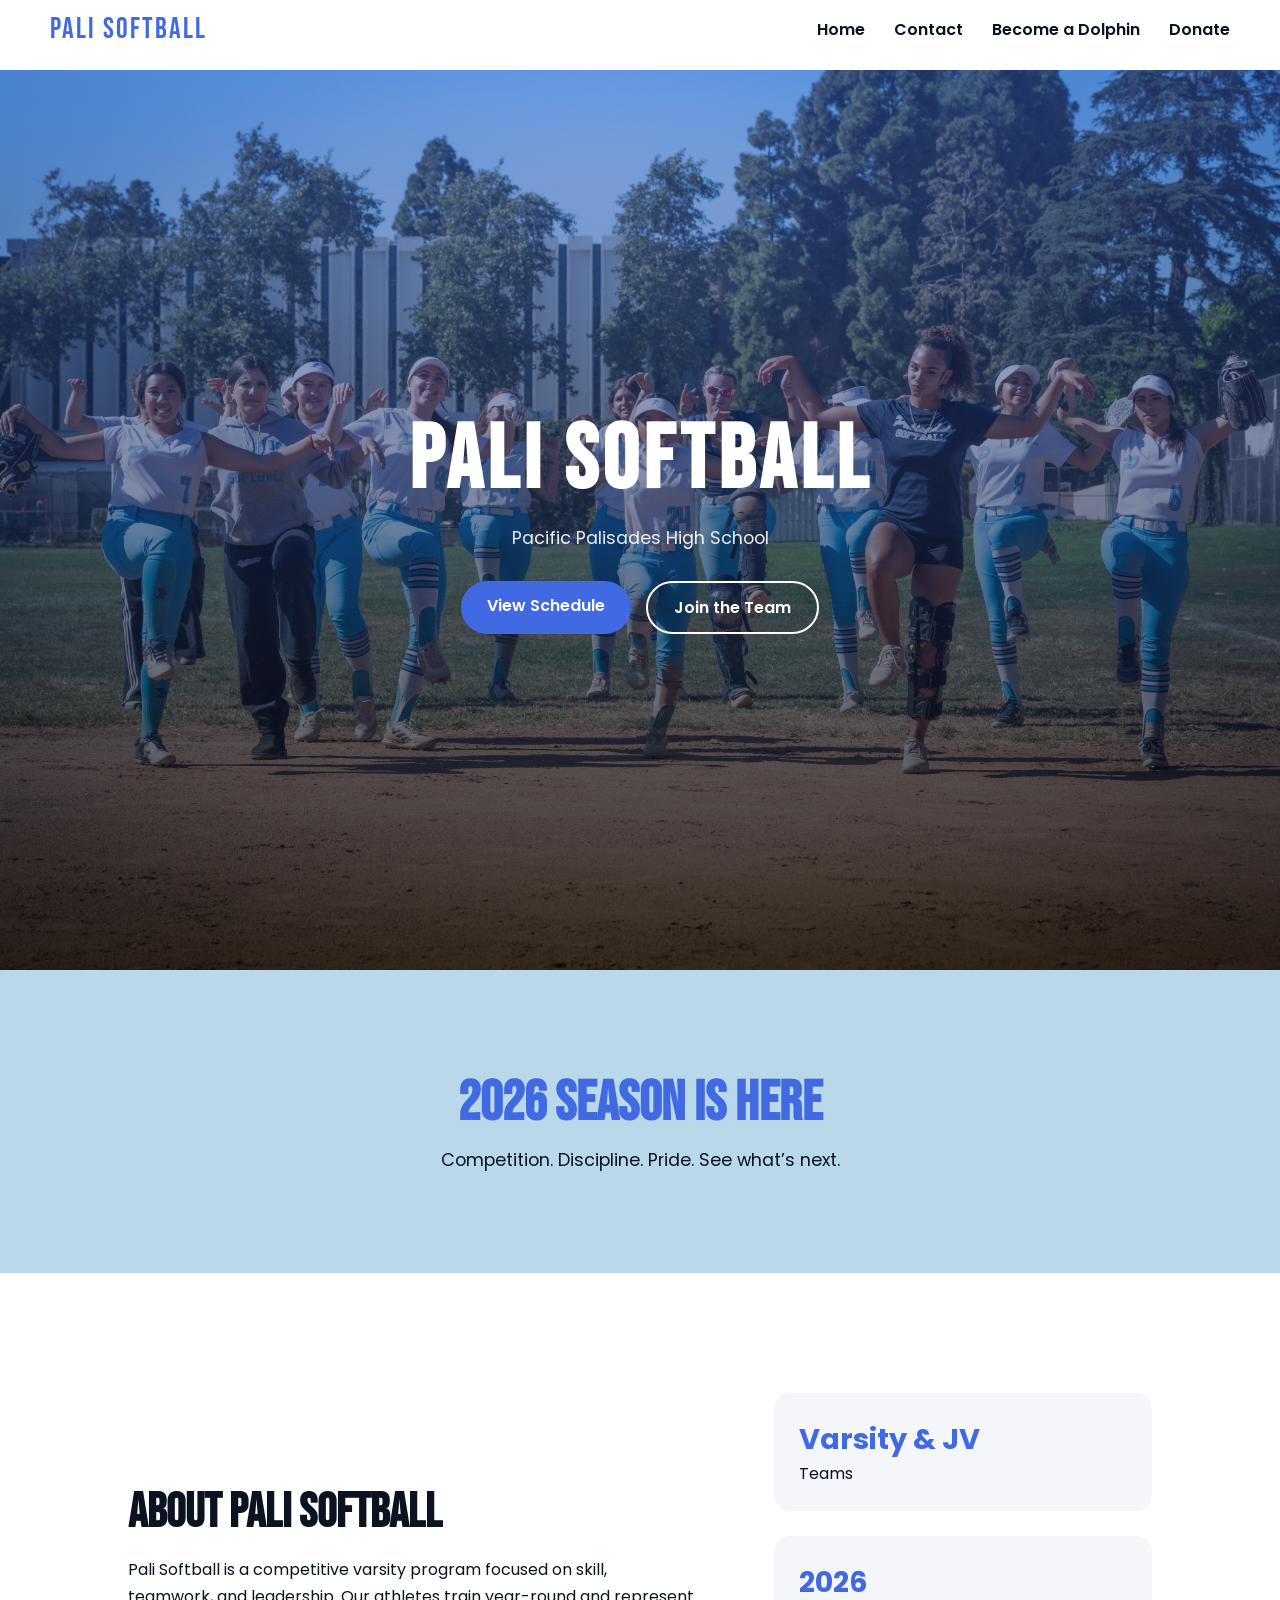
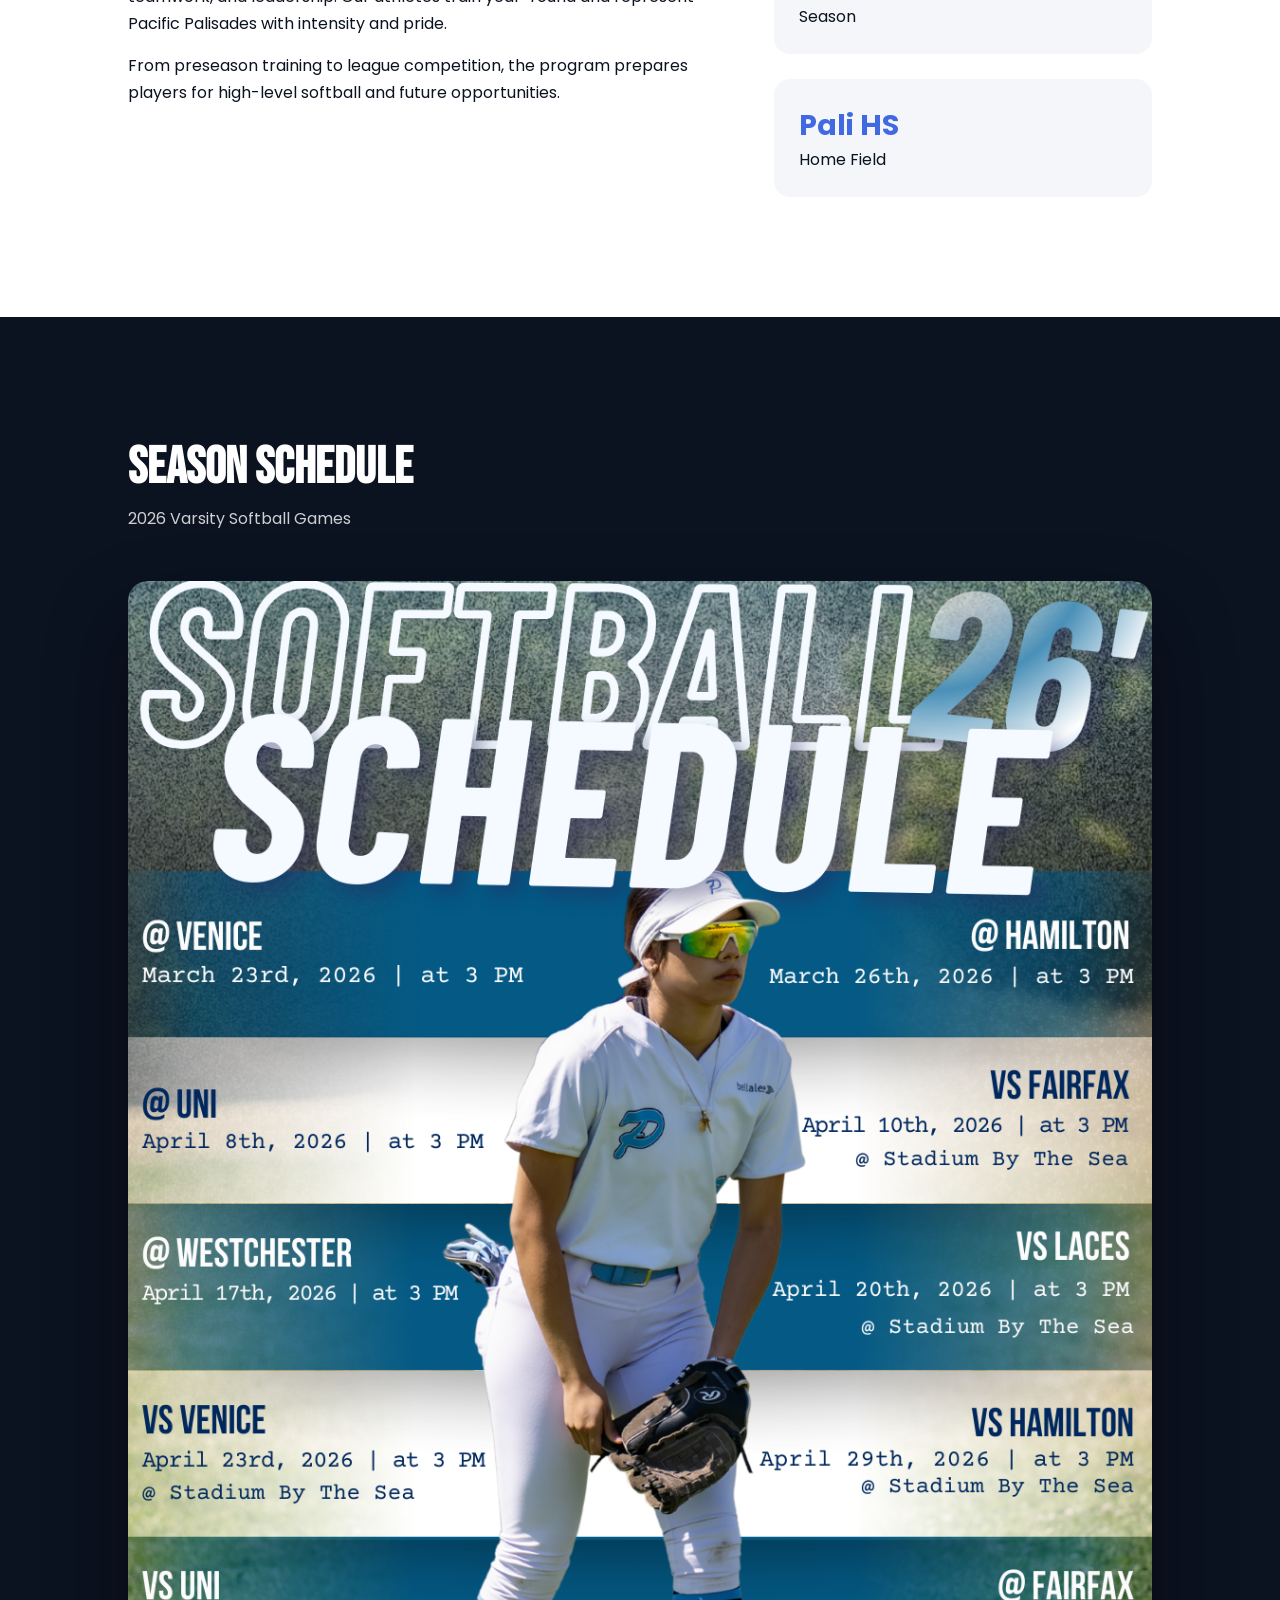
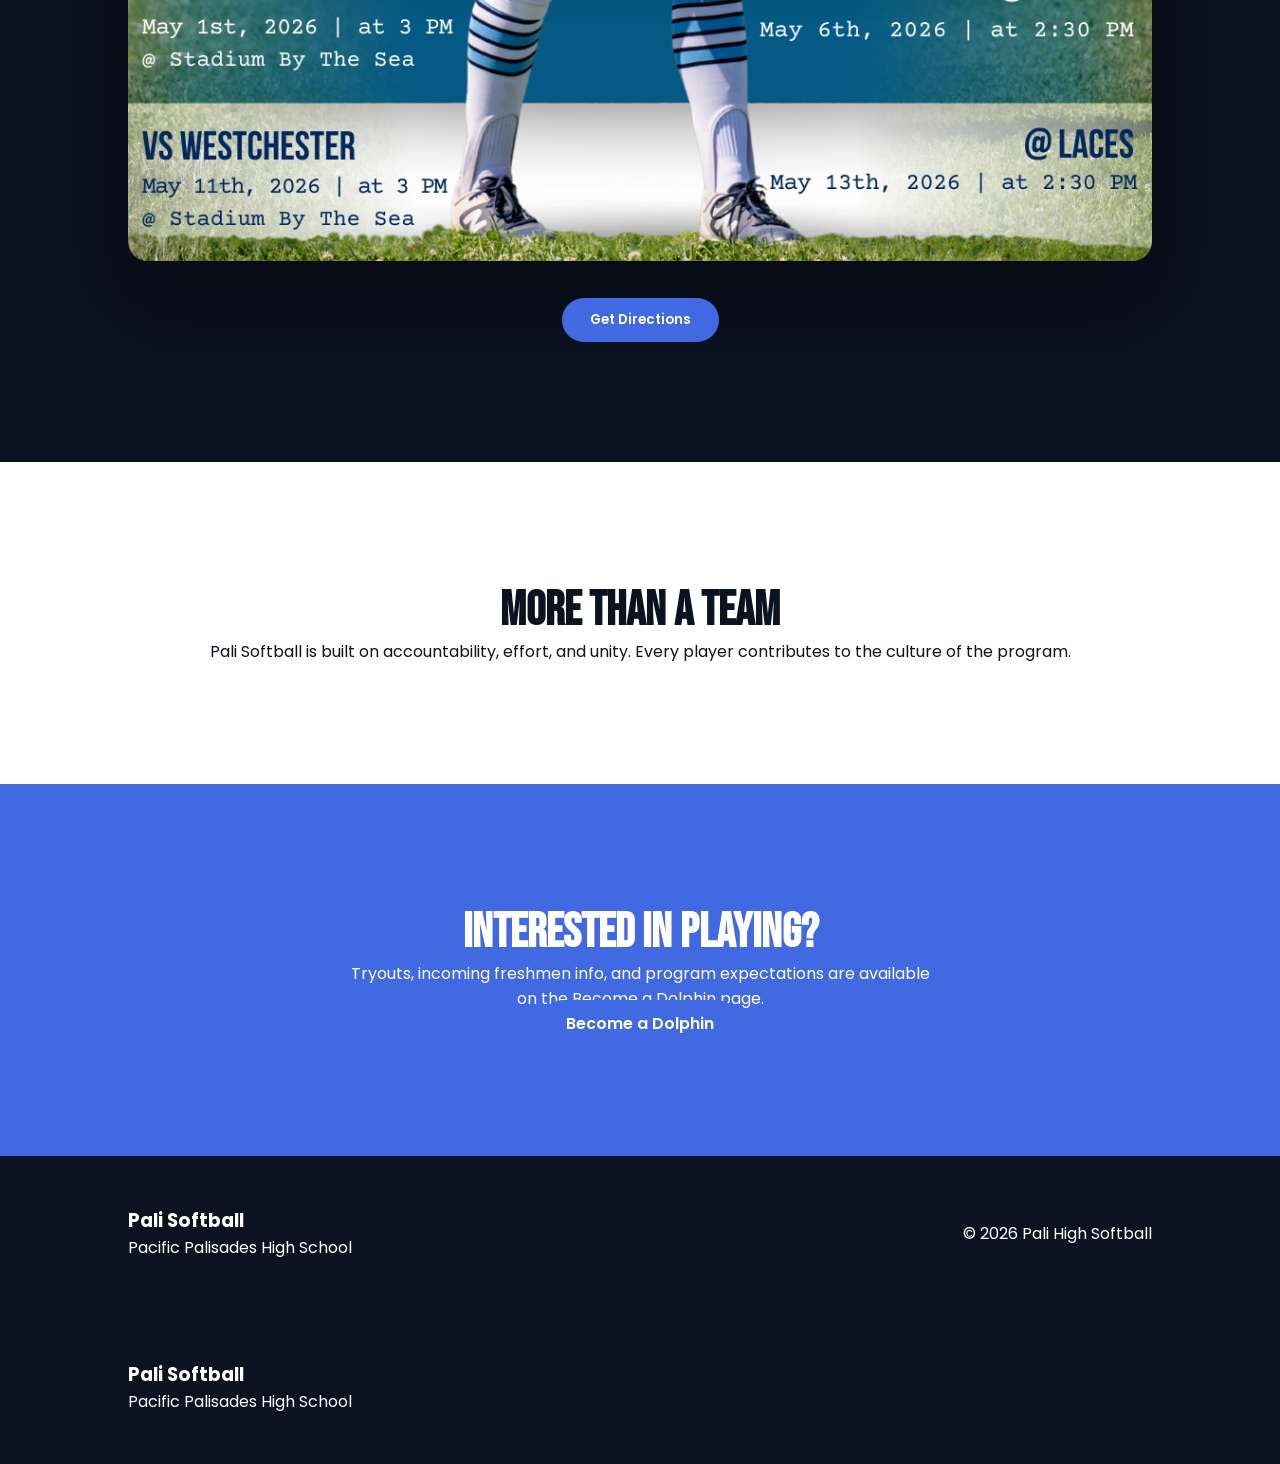
<file: index.html>
<!DOCTYPE html>
<html lang="en">
<head>
  <meta charset="UTF-8">
  <meta name="viewport" content="width=device-width, initial-scale=1.0">
  <title>Pali Softball</title>

  <!-- Fonts -->
  <link href="https://fonts.googleapis.com/css2?family=Poppins:wght@300;400;600;700;800&family=Bebas+Neue&display=swap" rel="stylesheet">

  <link rel="stylesheet" href="style.css">
</head>
<body>

  <!-- NAVBAR -->
<header class="navbar">
  <div class="logo">PALI SOFTBALL</div>

  <div class="menu-toggle" id="mobile-menu">
    ☰
  </div>

  <nav id="nav-links">
    <a href="index.html">Home</a>
    <a href="contact.html">Contact</a>
    <a href="dolphin.html">Become a Dolphin</a>
    <a href="donate.html">Donate</a>
  </nav>
</header>


<!-- HERO -->
<section class="hero">
  <div class="hero-bg"></div>

  <div class="hero-content">
    <h1>PALI SOFTBALL</h1>
    <p>Pacific Palisades High School</p>

    <div class="hero-buttons">
      <a href="#schedule" class="btn">View Schedule</a>
      <a href="dolphin.html" class="btn-outline">Join the Team</a>
    </div>
  </div>
</section>

<!-- SEASON STATEMENT -->
<section class="season">
  <div class="season-inner">
    <h2>2026 Season Is Here</h2>
    <p>Competition. Discipline. Pride. See what’s next.</p>
  </div>
</section>

<!-- PROGRAM OVERVIEW -->
<section class="program">
  <div class="program-grid">

    <div class="program-text">
      <h2>About Pali Softball</h2>
      <p>
        Pali Softball is a competitive varsity program focused on skill,
        teamwork, and leadership. Our athletes train year-round and represent
        Pacific Palisades with intensity and pride.
      </p>
      <p>
        From preseason training to league competition, the program prepares
        players for high-level softball and future opportunities.
      </p>
    </div>

    <div class="program-stats">
      <div class="stat">
        <h3>Varsity & JV</h3>
        <span>Teams</span>
      </div>
      <div class="stat">
        <h3>2026</h3>
        <span>Season</span>
      </div>
      <div class="stat">
        <h3>Pali HS</h3>
        <span>Home Field</span>
      </div>
    </div>

  </div>
</section>

<!-- SCHEDULE SECTION -->
<section class="schedule-section" id="schedule">
  <div class="schedule-header">
    <h2>Season Schedule</h2>
    <p>2026 Varsity Softball Games</p>
  </div>

  <!-- OPTION 1: Graphic -->
  <div class="schedule-graphic">
    <img src="schedule.png" alt="Pali Softball Schedule">
  </div>

  <!-- DIRECTIONS -->
<div class="directions">
  <button class="directions-btn" onclick="toggleDirections()">
    Get Directions
  </button>

  <div class="directions-menu" id="directionsMenu">
    <a href="https://maps.apple.com/place?place-id=I10478850B2A4D38&address=15777+Bowdoin+St%2C+Pacific+Palisades%2C+CA+90272%2C+United+States&coordinate=34.047916%2C-118.531095&name=Palisades+Charter+High+School&_provider=9902" target="_blank">
      Open in Apple Maps
    </a>

    <a href="https://www.google.com/maps/place/Palisades+Charter+High+School/@34.0471525,-118.5329641,17z/data=!4m7!3m6!1s0x80c2a3779300faa3:0xfb5dc89669b3715!4b1!8m2!3d34.0471525!4d-118.5303892!16zL20vMDc0Nm5n?entry=ttu&g_ep=EgoyMDI2MDMxMS4wIKXMDSoASAFQAw%3D%3D" target="_blank">
      Open in Google Maps
    </a>
  </div>
</div>
</section>

<!-- TEAM CULTURE -->
<section class="culture">
  <div class="culture-inner">
    <h2>More Than a Team</h2>
    <p>
      Pali Softball is built on accountability, effort, and unity.
      Every player contributes to the culture of the program.
    </p>
  </div>
</section>

<!-- JOIN SECTION -->
<section class="join">
  <div class="join-card">
    <h2>Interested in Playing?</h2>
    <p>
      Tryouts, incoming freshmen info, and program expectations
      are available on the Become a Dolphin page.
    </p>
    <a href="dolphin.html" class="btn">Become a Dolphin</a>
  </div>
</section>

<!-- FOOTER -->
<footer>
  <div class="footer-inner">
    <div>
      <h3>Pali Softball</h3>
      <p>Pacific Palisades High School</p>
    </div>
    <div>
      <p>© 2026 Pali High Softball</p>
    </div>
  </div>
</footer>

<script>
  const menu = document.getElementById("mobile-menu");
  const navbar = document.querySelector(".navbar");

  menu.addEventListener("click", () => {
    navbar.classList.toggle("active");
  });
</script>
  <footer>
  <div class="footer-inner">
    <div>
      <h3>Pali Softball</h3>
      <p>Pacific Palisades High School</p>
    </div>
  </div>
</footer>

<script>
function toggleDirections() {
  document.getElementById("directionsMenu").classList.toggle("show");
}
</script>

</body>
</html>
</body>
</html>
</file>
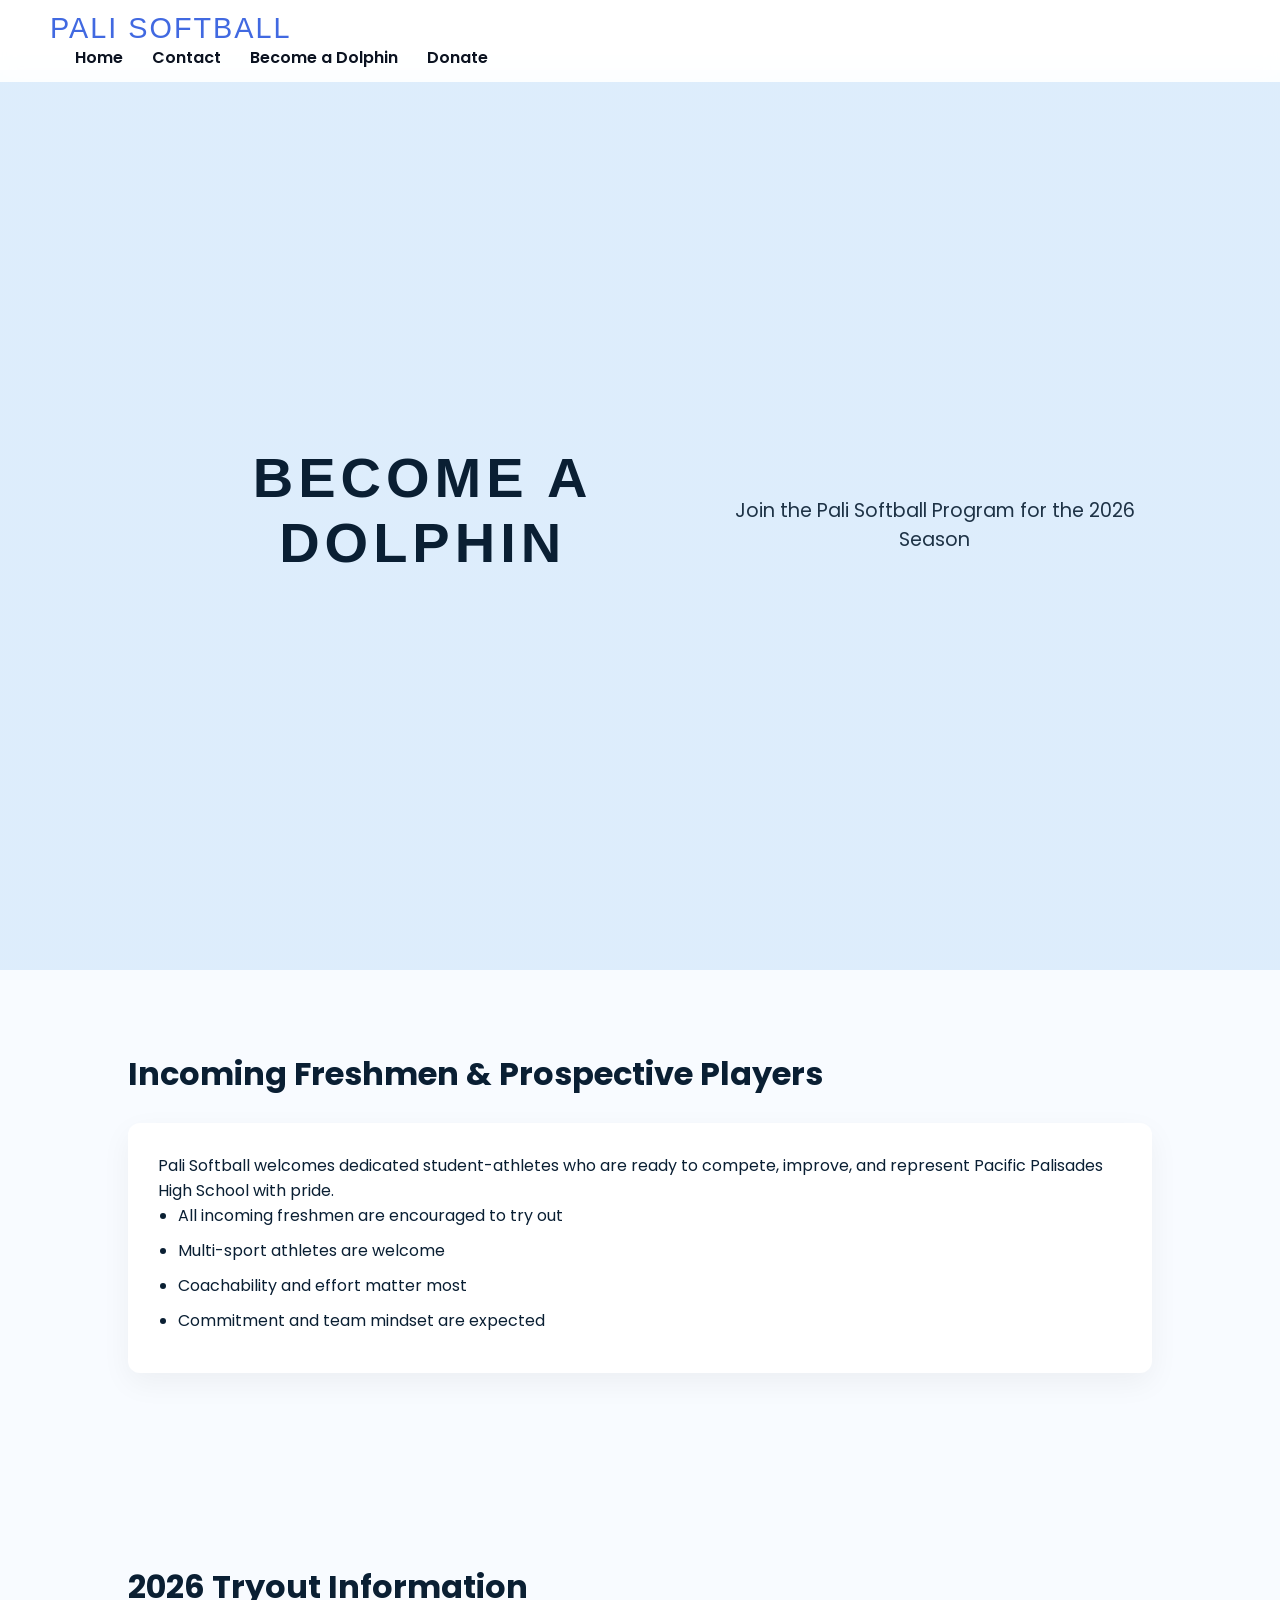
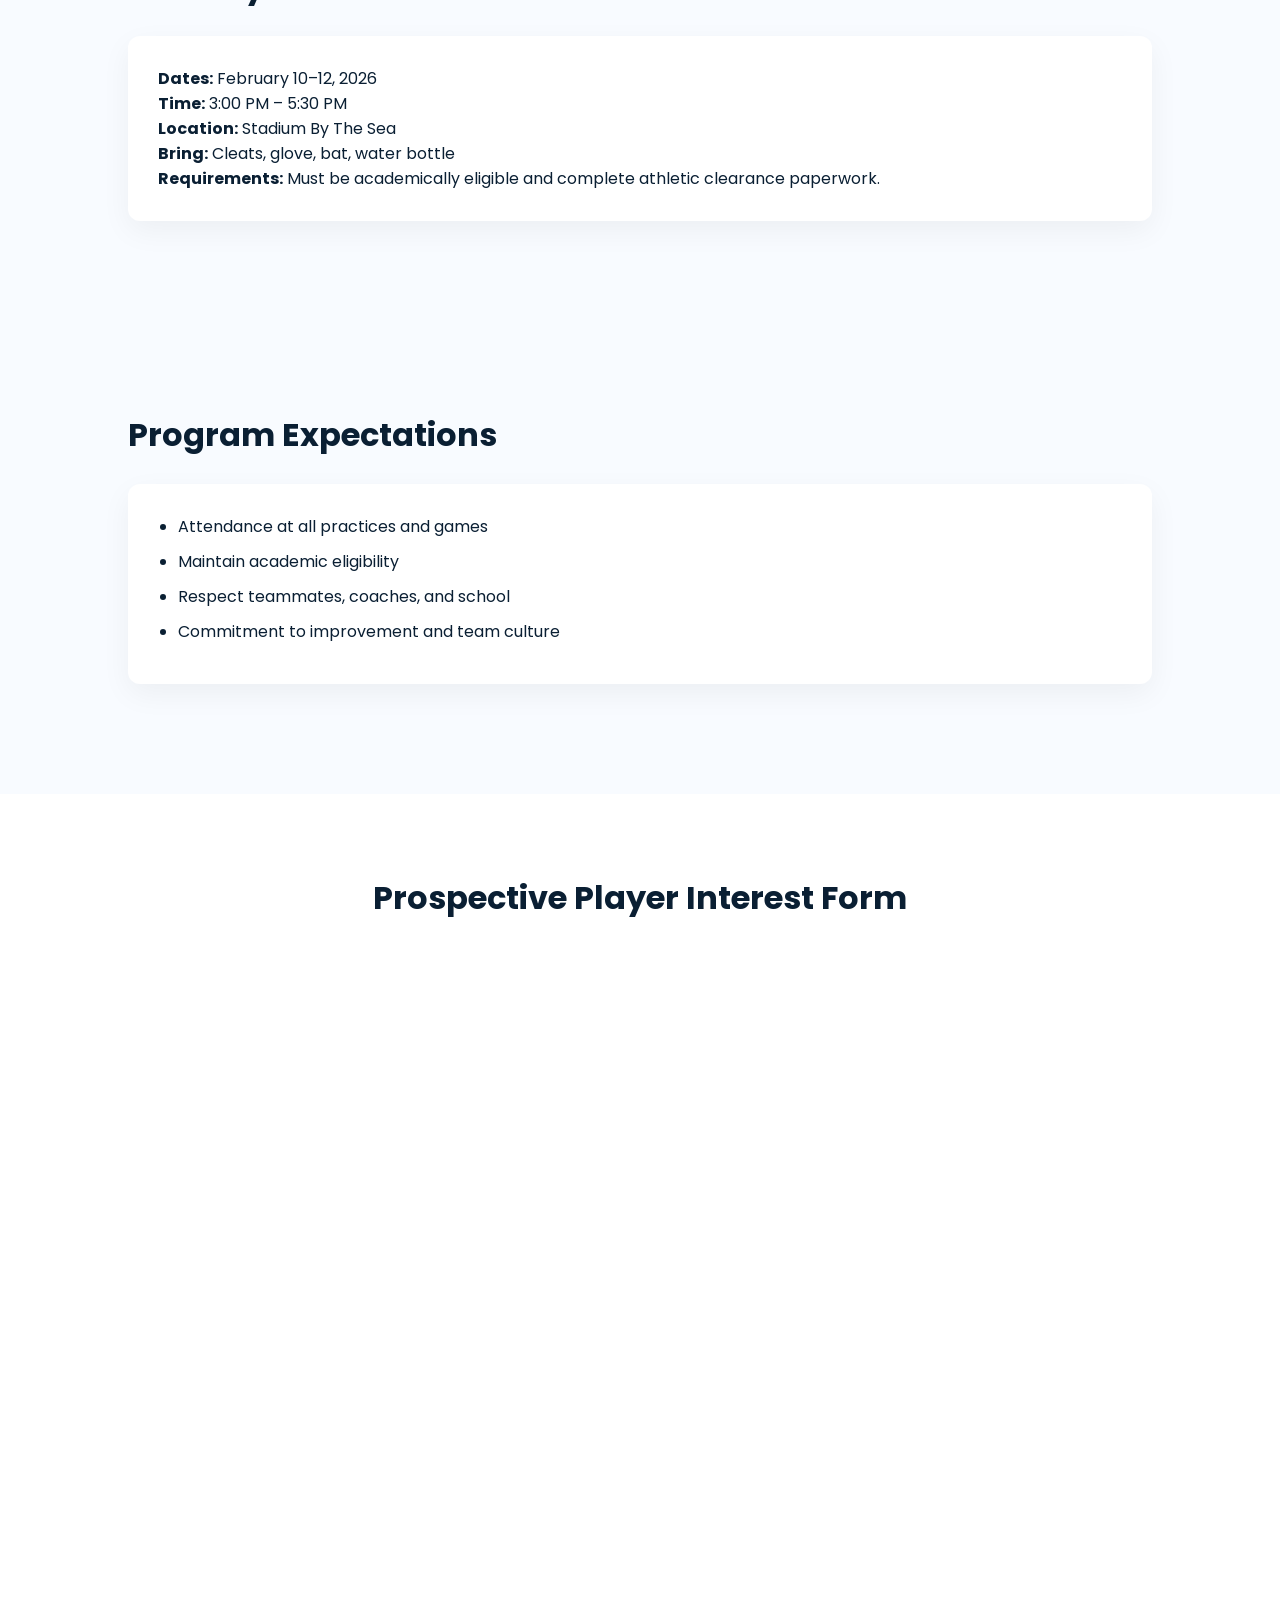
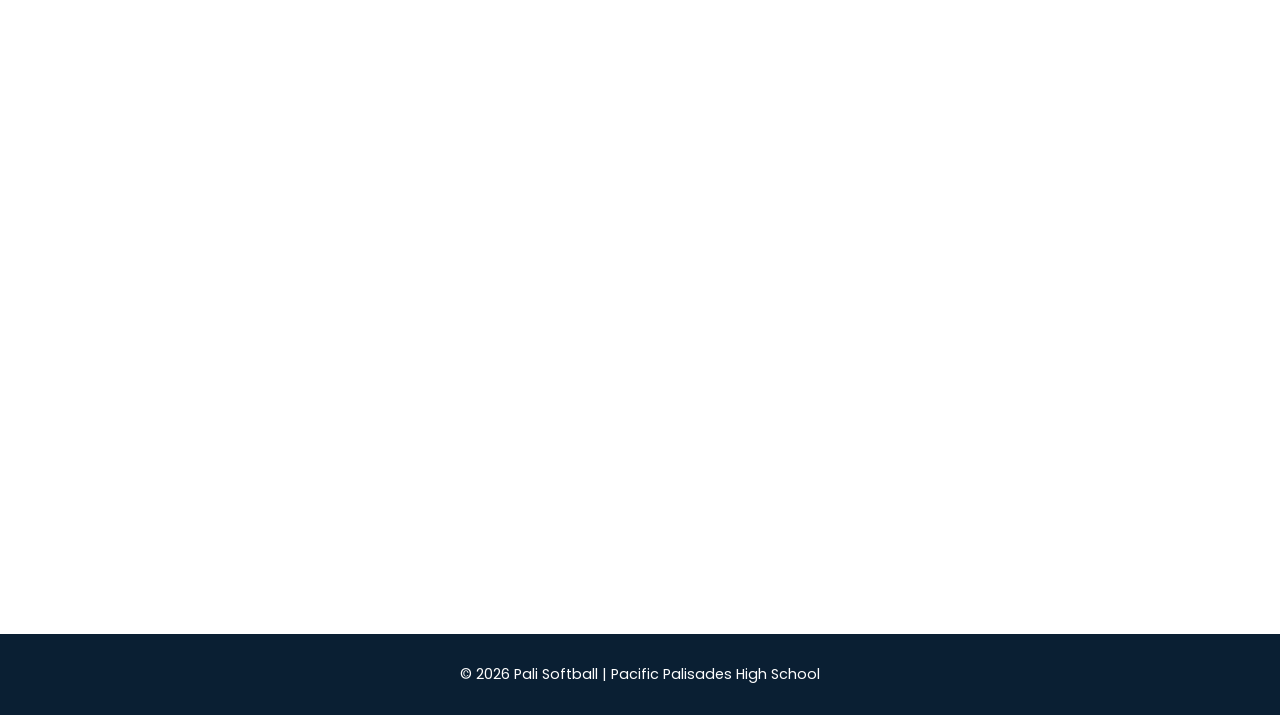
<file: dolphin.html>
<!DOCTYPE html>
<html lang="en">
<head>
<meta charset="UTF-8">
<meta name="viewport" content="width=device-width, initial-scale=1.0">
<title>Become a Dolphin | Pali Softball</title>

<!-- Google Fonts -->
<link href="https://fonts.googleapis.com/css2?family=Poppins:wght@300;400;600;800&display=swap" rel="stylesheet">

<link rel="stylesheet" href="style.css">

<style>
body {
    margin: 0;
    font-family: 'Poppins', sans-serif;
    background: #f8fbff;
    color: #0a1f33;
}

section {
    padding: 80px 10%;
}

.hero {
    background: linear-gradient(rgba(181,216,247,0.4), rgba(181,216,247,0.4)),
                url('https://images.unsplash.com/photo-1517649763962-0c623066013b?q=80&w=2070');
    background-size: cover;
    background-position: center;
    text-align: center;
    color: #0a1f33;
}

.hero h1 {
    font-size: 3.5rem;
    font-weight: 800;
    margin-bottom: 20px;
}

.hero p {
    font-size: 1.2rem;
    font-weight: 400;
}

.section-title {
    font-size: 2rem;
    font-weight: 700;
    margin-bottom: 25px;
}

.info-box {
    background: white;
    padding: 30px;
    border-radius: 12px;
    box-shadow: 0 10px 30px rgba(0,0,0,0.05);
    margin-bottom: 30px;
}

ul {
    padding-left: 20px;
}

li {
    margin-bottom: 10px;
}

.form-section {
    background: white;
    text-align: center;
}

.form-section iframe {
    width: 100%;
    max-width: 900px;
    height: 1200px;
    border: none;
}

footer {
    background: #0a1f33;
    color: white;
    text-align: center;
    padding: 30px;
    font-size: 0.9rem;
}
</style>
</head>

<body>

<header class="navbar">
  <div class="nav-container">
    <div class="logo">PALI SOFTBALL</div>
  <nav>
  <a href="index.html">Home</a>
  <a href="contact.html">Contact</a>
  <a href="dolphin.html">Become a Dolphin</a>
  <a href="donate.html">Donate</a>
</nav>
  </div>
</header>
    
<section class="hero">
    <h1>BECOME A DOLPHIN</h1>
    <p>Join the Pali Softball Program for the 2026 Season</p>
</section>

<section>
    <h2 class="section-title">Incoming Freshmen & Prospective Players</h2>
    <div class="info-box">
        <p>
            Pali Softball welcomes dedicated student-athletes who are ready to compete,
            improve, and represent Pacific Palisades High School with pride.
        </p>
        <ul>
            <li>All incoming freshmen are encouraged to try out</li>
            <li>Multi-sport athletes are welcome</li>
            <li>Coachability and effort matter most</li>
            <li>Commitment and team mindset are expected</li>
        </ul>
    </div>
</section>

<section>
    <h2 class="section-title">2026 Tryout Information</h2>
    <div class="info-box">
        <p><strong>Dates:</strong> February 10–12, 2026</p>
        <p><strong>Time:</strong> 3:00 PM – 5:30 PM</p>
        <p><strong>Location:</strong> Stadium By The Sea</p>
        <p><strong>Bring:</strong> Cleats, glove, bat, water bottle</p>
        <p><strong>Requirements:</strong> Must be academically eligible and complete athletic clearance paperwork.</p>
    </div>
</section>

<section>
    <h2 class="section-title">Program Expectations</h2>
    <div class="info-box">
        <ul>
            <li>Attendance at all practices and games</li>
            <li>Maintain academic eligibility</li>
            <li>Respect teammates, coaches, and school</li>
            <li>Commitment to improvement and team culture</li>
        </ul>
    </div>
</section>

<section class="form-section">
    <h2 class="section-title">Prospective Player Interest Form</h2>

    <iframe src="https://docs.google.com/forms/d/e/1FAIpQLSf_83HxCFoQ6E3GnI0TFVzJ4bfnzUpCUp-0UVGqAbRYq_7MJw/viewform?embedded=true">
        Loading…
    </iframe>
</section>

<footer>
    © 2026 Pali Softball | Pacific Palisades High School
</footer>

</body>
</html>
</file>
<file: style.css>
:root {
  --blue-main: #4169E1;
  --blue-soft: #B9D9EB;
  --dark: #0b1220;
  --gray: #f4f6fa;
  --white: #ffffff;
}

* {
  margin: 0;
  padding: 0;
  box-sizing: border-box;
}

body {
  font-family: "Poppins", sans-serif;
  background: white;
  color: var(--dark);
  padding-top: 70px;
}

/* NAVBAR */
.navbar {
  position: fixed;
  top: 0;
  width: 100%;
  padding: 12px 50px;
  display: flex;
  justify-content: space-between;
  align-items: center;
  background: rgba(255,255,255,0.9);
  backdrop-filter: blur(10px);
  z-index: 1000;
}

.logo {
  font-family: "Bebas Neue", sans-serif;
  font-size: 1.8rem;
  letter-spacing: 2px;
  color: var(--blue-main);
}

.navbar nav a {
  margin-left: 25px;
  text-decoration: none;
  color: var(--dark);
  font-weight: 600;
  transition: 0.2s;
}

.navbar nav a:hover {
  color: var(--blue-main);
}

/* HERO */
.hero {
  position: relative;
  height: 100vh;
  display: flex;
  align-items: center;
  justify-content: center;
  overflow: hidden;
}

.hero-bg {
  position: absolute;
  inset: 0;
  background:
    linear-gradient(
      180deg,
      rgba(65,105,225,0.4),
      rgba(0,0,0,0.7)
    ),
    url("headerpic.jpg") center/cover no-repeat;
  z-index: 1;
}

.hero-content {
  position: relative;
  z-index: 2;
  text-align: center;
  color: white;
}

.hero h1 {
  font-family: "Bebas Neue", sans-serif;
  font-size: clamp(4rem, 7vw, 7rem);
  letter-spacing: 5px;
}

.hero p {
  margin-top: 10px;
  font-size: 1.1rem;
  opacity: 0.9;
}

.hero-buttons {
  margin-top: 30px;
  display: flex;
  gap: 15px;
  justify-content: center;
}

/* BUTTONS */
.btn {
  padding: 12px 26px;
  background: var(--blue-main);
  color: white;
  text-decoration: none;
  border-radius: 30px;
  font-weight: 600;
  transition: 0.3s;
}

.btn:hover {
  transform: translateY(-2px);
}

.btn-outline {
  padding: 12px 26px;
  border: 2px solid white;
  color: white;
  text-decoration: none;
  border-radius: 30px;
  font-weight: 600;
  transition: 0.3s;
}

.btn-outline:hover {
  background: white;
  color: var(--dark);
}

/* SEASON */
.season {
  padding: 100px 10%;
  background: var(--blue-soft);
  text-align: center;
}

.season h2 {
  font-family: "Bebas Neue", sans-serif;
  font-size: 3.5rem;
  color: var(--blue-main);
}

.season p {
  margin-top: 10px;
  font-size: 1.1rem;
}

/* PROGRAM */
.program {
  padding: 120px 10%;
  background: white;
}

.program-grid {
  display: grid;
  grid-template-columns: 1.2fr 0.8fr;
  gap: 80px;
  align-items: center;
}

.program h2 {
  font-family: "Bebas Neue", sans-serif;
  font-size: 3rem;
}

.program p {
  margin-top: 15px;
  line-height: 1.7;
  font-size: 1rem;
}

.program-stats {
  display: grid;
  gap: 25px;
}

.stat {
  padding: 25px;
  background: var(--gray);
  border-radius: 16px;
}

.stat h3 {
  font-size: 1.8rem;
  color: var(--blue-main);
}

/* SCHEDULE */
.schedule-section {
  padding: 120px 10%;
  background: #0b1220;
  color: white;
}

.schedule-header h2 {
  font-family: "Bebas Neue", sans-serif;
  font-size: 3.2rem;
}

.schedule-header p {
  margin-top: 8px;
  opacity: 0.8;
}

.schedule-graphic {
  margin-top: 50px;
  text-align: center;
}

.schedule-graphic img {
  max-width: 100%;
  border-radius: 20px;
  box-shadow: 0 40px 80px rgba(0,0,0,0.4);
}

.schedule-list {
  margin-top: 60px;
  display: grid;
  gap: 15px;
}

.game {
  display: flex;
  justify-content: space-between;
  padding: 16px 20px;
  background: rgba(255,255,255,0.05);
  border-radius: 12px;
  transition: 0.3s;
}

.game:hover {
  background: rgba(255,255,255,0.12);
}

/* CULTURE */
.culture {
  padding: 120px 10%;
  background: white;
  text-align: center;
}

.culture h2 {
  font-family: "Bebas Neue", sans-serif;
  font-size: 3rem;
}

/* JOIN */
.join {
  padding: 120px 10%;
  background: var(--blue-main);
  color: white;
  display: flex;
  justify-content: center;
}

.join-card {
  max-width: 600px;
  text-align: center;
}

.join h2 {
  font-family: "Bebas Neue", sans-serif;
  font-size: 3rem;
}

/* FOOTER */
footer {
  padding: 50px 10%;
  background: #0b1220;
  color: white;
}

.footer-inner {
  display: flex;
  justify-content: space-between;
  align-items: center;
}

/* WHY DONATE */
.why-donate {
  padding: 120px 20px;
  text-align: center;
  background: #f4f6fb;
}

.why-content {
  max-width: 800px;
  margin: 0 auto;
}

.why-donate h2 {
  font-size: 42px;
  margin-bottom: 20px;
}

.why-donate p {
  font-size: 18px;
  line-height: 1.6;
  margin-bottom: 40px;
}

.donate-buttons a {
  display: inline-block;
  margin: 10px;
  padding: 14px 30px;
  border-radius: 40px;
  text-decoration: none;
  font-size: 16px;
  transition: 0.3s;
}

.primary-btn {
  background-color: #4f6df5;
  color: white;
}

.primary-btn:hover {
  background-color: #364fc7;
}

.secondary-btn {
  border: 2px solid #4f6df5;
  color: #4f6df5;
}

.secondary-btn:hover {
  background-color: #4f6df5;
  color: white;
}

/* VIDEO SECTION */
.video-section {
  padding: 100px 20px;
  text-align: center;
}

.video-container {
  max-width: 800px;
  margin: 30px auto;
  aspect-ratio: 16/9;
}

.video-container iframe {
  width: 100%;
  height: 100%;
  border-radius: 12px;
}

.video-caption {
  margin-top: 15px;
  font-size: 16px;
  color: #555;
}

/* HELP SECTION */
.help-section {
  padding: 100px 20px;
  background-color: #f4f6fb;
  text-align: center;
}

.help-options {
  display: flex;
  flex-wrap: wrap;
  justify-content: center;
  gap: 30px;
  margin-top: 40px;
}

.help-card {
  max-width: 300px;
}

.help-card h3 {
  margin-bottom: 10px;
}

/* MOBILE NAV */
.menu-toggle {
  display: none;
  font-size: 28px;
  cursor: pointer;
}

/* Responsive */
@media (max-width: 768px) {

  .navbar {
    padding: 12px 25px;
  }

  .navbar nav {
    position: absolute;
    top: 70px;
    right: 0;
    background: white;
    width: 100%;
    flex-direction: column;
    align-items: center;
    display: none;
    padding: 20px 0;
  }

  .navbar nav a {
    margin: 15px 0;
  }

  .menu-toggle {
    display: block;
  }

  .navbar.active nav {
    display: flex;
  }
}

.footer-inner {
  display: flex;
  justify-content: space-between;
  align-items: center;
}

/* PASTE THE DIRECTIONS CSS HERE */

.directions {
  position: relative;
  display: flex;
  justify-content: center;
  margin-top: 30px;
}

.directions-btn {
  padding: 12px 28px;
  background: var(--blue-main);
  color: white;
  border: none;
  border-radius: 30px;
  font-weight: 600;
  cursor: pointer;
  font-family: "Poppins", sans-serif;
}

.directions-menu {
  display: none;
  position: absolute;
  top: 50px;
  left: 0;
  background: white;
  border-radius: 10px;
  box-shadow: 0 10px 30px rgba(0,0,0,0.15);
  overflow: hidden;
  min-width: 200px;
}

.directions-menu a {
  display: block;
  padding: 12px 18px;
  text-decoration: none;
  color: var(--dark);
  font-weight: 500;
}

.directions-menu a:hover {
  background: var(--gray);
}

.directions-menu.show {
  display: block;
}

.directions-btn:hover {
  transform: translateY(-2px);
}
</file>
